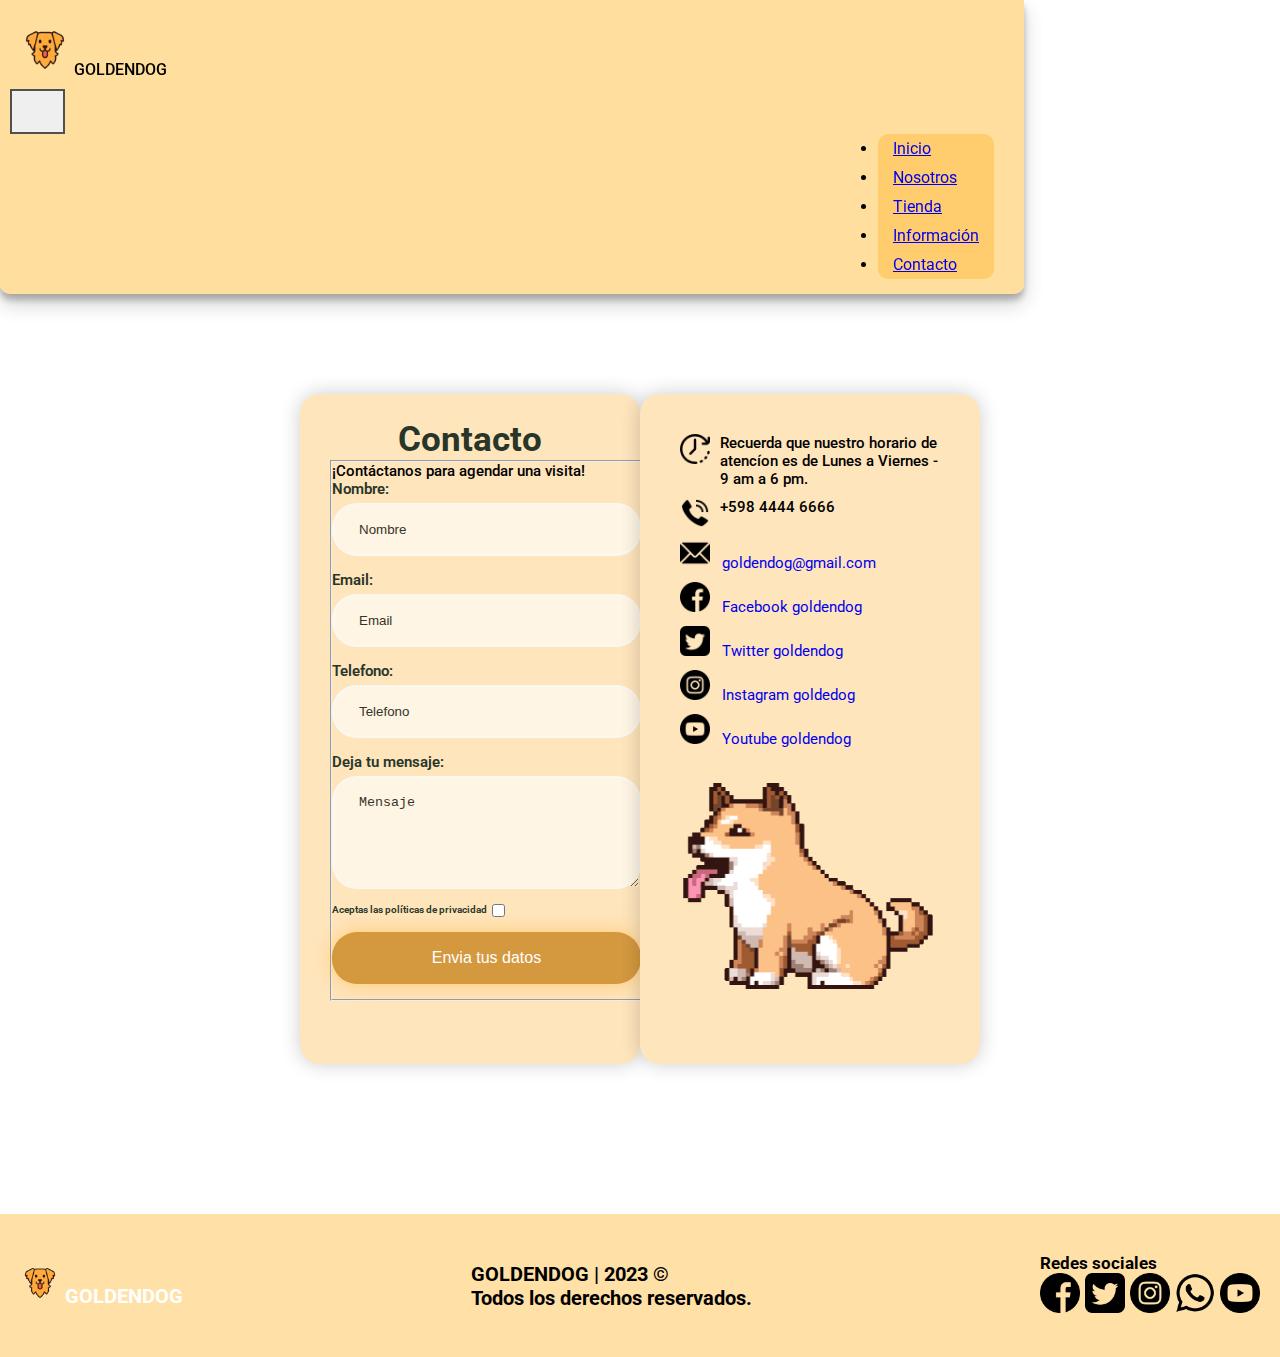
<file: pages/contacto.html>
<!DOCTYPE html>
<html lang="es">
<head>
    <meta charset="UTF-8">
    <meta http-equiv="X-UA-Compatible" content="IE=edge">
    <meta name="viewport" content="width=device-width, initial-scale=1.0">
    <title>Contacto</title>
    <link rel="shortcut icon" href="../images/layout/favicon.ico" type="image/x-icon">

    <link href="https://cdn.jsdelivr.net/npm/bootstrap@5.3.0-alpha3/dist/css/bootstrap.min.css" rel="stylesheet" integrity="sha384-KK94CHFLLe+nY2dmCWGMq91rCGa5gtU4mk92HdvYe+M/SXH301p5ILy+dN9+nJOZ" crossorigin="anonymous">
    <script src="https://cdn.jsdelivr.net/npm/bootstrap@5.3.0-alpha3/dist/js/bootstrap.bundle.min.js" integrity="sha384-ENjdO4Dr2bkBIFxQpeoTz1HIcje39Wm4jDKdf19U8gI4ddQ3GYNS7NTKfAdVQSZe" crossorigin="anonymous"></script>

    <link rel="stylesheet" href="../css/styles.css">

    <link rel="preconnect" href="https://fonts.googleapis.com">
    <link rel="preconnect" href="https://fonts.gstatic.com" crossorigin>
    <link href="https://fonts.googleapis.com/css2?family=Roboto:ital,wght@0,100;0,300;0,400;0,500;1,100;1,300;1,400;1,500&display=swap" rel="stylesheet">

    <meta name="description" content="Contactanos - GOLDENDOG">
    <meta name="keywords" content="Veterinaria, Perros, Mascotas, Golden Retriever, GOLDENDOG redes sociales">
</head>
<body class="container-fluid">
        <header class="menuTop row">
            <nav class="navbar navbar-expand-lg menu container-fluid estiloBootstrap col-lg-10 col-md-8 col-sm-10">
                    <div class="logo">
                        <a class="navbar-brand" href="../index.html">
                            <img src="../images/layout/logo512x512.png" alt="logoVETDOG512x512" title="logoVETDOG512x512">
                        </a>
                        <a class="navbar-brand" href="../index.html">GOLDENDOG</a>
                    </div>
                    <div class="botonMenu">
                        <button class="navbar-toggler botonEstilo" type="button" data-bs-toggle="collapse" data-bs-target="#navbarNav" aria-controls="navbarNav" aria-expanded="false" aria-label="Toggle navigation">
                            <span class="navbar-toggler-icon"></span>
                        </button>
                    </div>
                    <div class="collapse navbar-collapse menuLinks" id="navbarNav">
                        <ul class="navbar-nav">
                            <li class="nav-item">
                                <a class="nav-link active" aria-current="page" href="../index.html">Inicio</a>
                            </li>
                            <li class="nav-item">
                                <a class="nav-link active" aria-current="page" href="nosotros.html">Nosotros</a>
                            </li>
                            <li class="nav-item">
                                <a class="nav-link active" aria-current="page" href="tienda.html">Tienda</a>
                            </li>
                            <li class="nav-item">
                                <a class="nav-link active" aria-current="page" href="informacion.html">Información</a>
                            </li>
                            <li class="nav-item">
                                <a class="nav-link active" aria-current="page" href="contacto.html">Contacto</a>
                            </li>
                        </ul>
                    </div>
            </nav>
        </header>
        <main class="row estiloContacto">
            <div class=" col-lg-4 col-md-8 estiloFormulario">
                <form>
                    <h2>
                        Contacto
                    </h2>
                    <fieldset>
                        <p>
                            ¡Contáctanos para agendar una visita!
                        </p>
                        <label for="nombre">Nombre:</label>
                        <input type="text" name="nombre" placeholder="Nombre">

                        <label for="email">Email:</label>
                        <input type="email" name="email" placeholder="Email">

                        <label for="phone">Telefono:</label>
                        <input type="tel" name="phone" placeholder="Telefono">

                        <label for="mensaje">Deja tu mensaje:</label>
                        <textarea name="mensaje" cols="30" rows="5" placeholder="Mensaje"></textarea>
                    
                    <div class="politicas">
                        <label for="politicas">Aceptas las políticas de privacidad</label>
                        <input type="checkbox" name="politicas" value="politicas" required>
                    </div>
                        <div class="botonForm">
                            <input type="submit" value="Envia tus datos">
                        </div>
                    </fieldset>
                </form>
            </div>
            <div class=" col-lg-4 col-md-8 estiloTelefono">
                <div class="abc">
                    <img src="../images/contacto/reloj.png" alt="">
                    <p>
                        <span>Recuerda que nuestro horario de atencíon es de Lunes a Viernes - 9 am a 6 pm.</span>
                    </p>
                </div>
                <div class="abc">
                    <img src="../images/contacto/telefono.png" alt="">
                    <p>
                        <span>+598 4444 6666</span>
                    </p>
                </div>
                <div>
                    <img src="../images/contacto/email.png" alt="">
                    <a href="https://mail.google.com/">goldendog@gmail.com</a>
                </div>
                <div>
                    <img src="../images/contacto/facebook.png" alt="">
                    <a href="https://www.facebook.com/">Facebook goldendog</a>
                </div>
                <div>
                    <img src="../images/contacto/twitter.png" alt="">
                    <a href="https://twitter.com/">Twitter goldendog</a>
                </div>
                <div>
                    <img src="../images/contacto/instagram.png" alt="">
                    <a href="https://www.instagram.com/">Instagram goldedog</a>
                </div>
                <div>
                    <img src="../images/contacto/youtube.png" alt="">
                    <a href="https://www.youtube.com/">Youtube goldendog</a>
                </div>
                <img class="gif" src="../images/contacto/dogsGif2.gif" alt="">
            </div>
        </main>
        <footer class="footer footerEstilo row">
            <div class="footerEstilo col-lg-3 col-md-4 col-sm-5">
                <a href="../index.html">
                    <img src="../images/layout/logo512x512.png" alt="logoVETDOG512x512" title="logoVETDOG512x512">
                </a>
                <a href="../index.html">GOLDENDOG</a>
            </div>
            <div class="footerEstilo col-lg-3 col-md-4 col-sm-5">
                <h4>GOLDENDOG | 2023 ©</h4>
                <p>Todos los derechos reservados.</p>
            </div>
            <div class="footerEstilo col-lg-3 col-md-4 col-sm-5">
                <h5>Redes sociales</h5>
                <a href="https://www.facebook.com/">
                    <img src="../images/layout/facebook.png" alt="facebook">
                </a>
                <a href="https://twitter.com/">
                    <img src="../images/layout/twitter.png" alt="twitter">
                </a>
                <a href="https://www.instagram.com/">
                    <img src="../images/layout/instagram.png" alt="instagram">
                </a>
                <a href="https://www.whatsapp.com/">
                    <img src="../images/layout/whatsapp.png" alt="whatsapp">
                </a>
                <a href="https://www.youtube.com/">
                    <img src="../images/layout/youtube.png" alt="youtube">
                </a>
            </div>
    </footer>
</div>
</body>
</html>
</file>
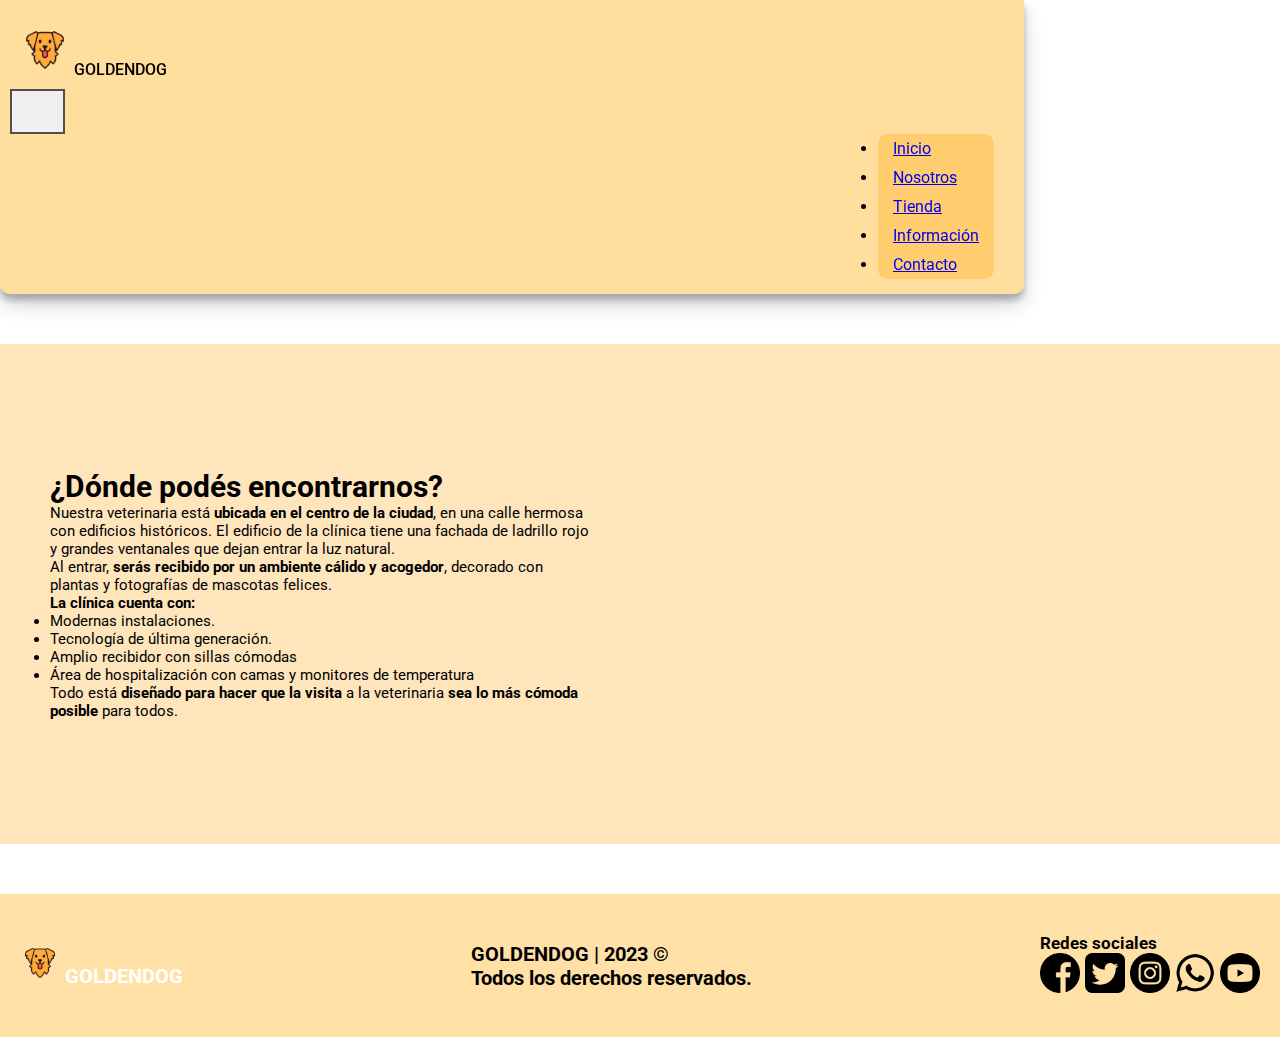
<file: pages/informacion.html>
<!DOCTYPE html>
<html lang="es">
<head>
    <meta charset="UTF-8">
    <meta http-equiv="X-UA-Compatible" content="IE=edge">
    <meta name="viewport" content="width=device-width, initial-scale=1.0">
    <title>Información</title>
    <link rel="shortcut icon" href="../images/layout/favicon.ico" type="image/x-icon">

    <link href="https://cdn.jsdelivr.net/npm/bootstrap@5.3.0-alpha3/dist/css/bootstrap.min.css" rel="stylesheet" integrity="sha384-KK94CHFLLe+nY2dmCWGMq91rCGa5gtU4mk92HdvYe+M/SXH301p5ILy+dN9+nJOZ" crossorigin="anonymous">
    <script src="https://cdn.jsdelivr.net/npm/bootstrap@5.3.0-alpha3/dist/js/bootstrap.bundle.min.js" integrity="sha384-ENjdO4Dr2bkBIFxQpeoTz1HIcje39Wm4jDKdf19U8gI4ddQ3GYNS7NTKfAdVQSZe" crossorigin="anonymous"></script>

    <link rel="stylesheet" href="../css/styles.css">

    <link rel="preconnect" href="https://fonts.googleapis.com">
    <link rel="preconnect" href="https://fonts.gstatic.com" crossorigin>
    <link href="https://fonts.googleapis.com/css2?family=Roboto:ital,wght@0,100;0,300;0,400;0,500;1,100;1,300;1,400;1,500&display=swap" rel="stylesheet">
    
    <meta name="description" content="Veterinaria ubicación - GOLDENDOG">
    <meta name="keywords" content="Veterinaria, Perros, Mascotas, Golden Retriever, GOLDENDOG ubicación">
</head>
<body class="container-fluid">
    <header class="menuTop row">
        <nav class="navbar navbar-expand-lg menu container-fluid estiloBootstrap col-lg-10 col-md-8 col-sm-10">
            <div class="logo">
                <a class="navbar-brand" href="../index.html">
                    <img src="../images/layout/logo512x512.png" alt="logoVETDOG512x512" title="logoVETDOG512x512">
                </a>
                <a class="navbar-brand" href="../index.html">GOLDENDOG</a>
            </div>
            <div class="botonMenu">
                <button class="navbar-toggler botonEstilo" type="button" data-bs-toggle="collapse" data-bs-target="#navbarNav" aria-controls="navbarNav" aria-expanded="false" aria-label="Toggle navigation">
                    <span class="navbar-toggler-icon"></span>
                </button>
            </div>
            <div class="collapse navbar-collapse menuLinks" id="navbarNav">
                <ul class="navbar-nav">
                    <li class="nav-item">
                        <a class="nav-link active" aria-current="page" href="../index.html">Inicio</a>
                    </li>
                    <li class="nav-item">
                        <a class="nav-link active" aria-current="page" href="nosotros.html">Nosotros</a>
                    </li>
                    <li class="nav-item">
                        <a class="nav-link active" aria-current="page" href="tienda.html">Tienda</a>
                    </li>
                    <li class="nav-item">
                        <a class="nav-link active" aria-current="page" href="informacion.html">Información</a>
                    </li>
                    <li class="nav-item">
                        <a class="nav-link active" aria-current="page" href="contacto.html">Contacto</a>
                    </li>
                </ul>
            </div>
        </nav>
    </header>
    <main class=" mainInf row">
        <section class="row infSection">
            <div class="infText col-lg-5">
                    <h2>
                        ¿Dónde podés encontrarnos?
                    </h2>
                    <p>
                        Nuestra veterinaria está <span>ubicada en el centro de la ciudad</span>, en una calle hermosa con edificios históricos. El edificio de la clínica tiene una fachada de ladrillo rojo y grandes ventanales que dejan entrar la luz natural.
                    </p>
                    <p>
                        Al entrar, <span>serás recibido por un ambiente cálido y acogedor</span>, decorado con plantas y fotografías de mascotas felices.
                    </p>
                    <p><span>La clínica cuenta con:</span></p>
                    <ul>
                        <li>
                            Modernas instalaciones.
                        </li>
                        <li>
                            Tecnología de última generación.
                        </li>
                        <li>
                            Amplio recibidor con sillas cómodas
                        </li>
                        <li>
                            Área de hospitalización con camas y monitores de temperatura
                        </li>
                    </ul>
                    <p>
                        Todo está <span>diseñado para hacer que la visita</span> a la veterinaria <span>sea lo más cómoda posible</span> para todos.
                    </p>
            </div>
            <div class="col-lg-5 mapa">
                <iframe src="https://www.google.com/maps/embed?pb=!1m18!1m12!1m3!1d26175.38983495507!2d-56.19863962568358!3d-34.90836350000001!2m3!1f0!2f0!3f0!3m2!1i1024!2i768!4f13.1!3m3!1m2!1s0x959f81a70a2a8219%3A0x89c77599489cb999!2sVeterinaria%20La%20Mascota!5e0!3m2!1ses-419!2suy!4v1684461538400!5m2!1ses-419!2suy" width="600" height="450" style="border:0;" allowfullscreen="" loading="lazy" referrerpolicy="no-referrer-when-downgrade"></iframe>
            </div>
        </section>
    </main>
    <footer class="footer footerEstilo row">
        <div class="footerEstilo col-lg-3 col-md-4 col-sm-6">
            <a href="../index.html">
                <img src="../images/layout/logo512x512.png" alt="logoVETDOG512x512" title="logoVETDOG512x512">
            </a>
            <a href="../index.html">GOLDENDOG</a>
        </div>
        <div class="footerEstilo col-lg-3 col-md-6 col-sm-7">
            <h4>GOLDENDOG | 2023 ©</h4>
            <p>Todos los derechos reservados.</p>
        </div>
        <div class="footerEstilo col-lg-3 col-md-5 col-sm-5">
            <h5>Redes sociales</h5>
            <a href="https://www.facebook.com/">
                <img src="../images/layout/facebook.png" alt="facebook">
            </a>
            <a href="https://twitter.com/">
                <img src="../images/layout/twitter.png" alt="twitter">
            </a>
            <a href="https://www.instagram.com/">
                <img src="../images/layout/instagram.png" alt="instagram">
            </a>
            <a href="https://www.whatsapp.com/">
                <img src="../images/layout/whatsapp.png" alt="whatsapp">
            </a>
            <a href="https://www.youtube.com/">
                <img src="../images/layout/youtube.png" alt="youtube">
            </a>
        </div>
    </footer>
</div>
</body>
</html>
</file>
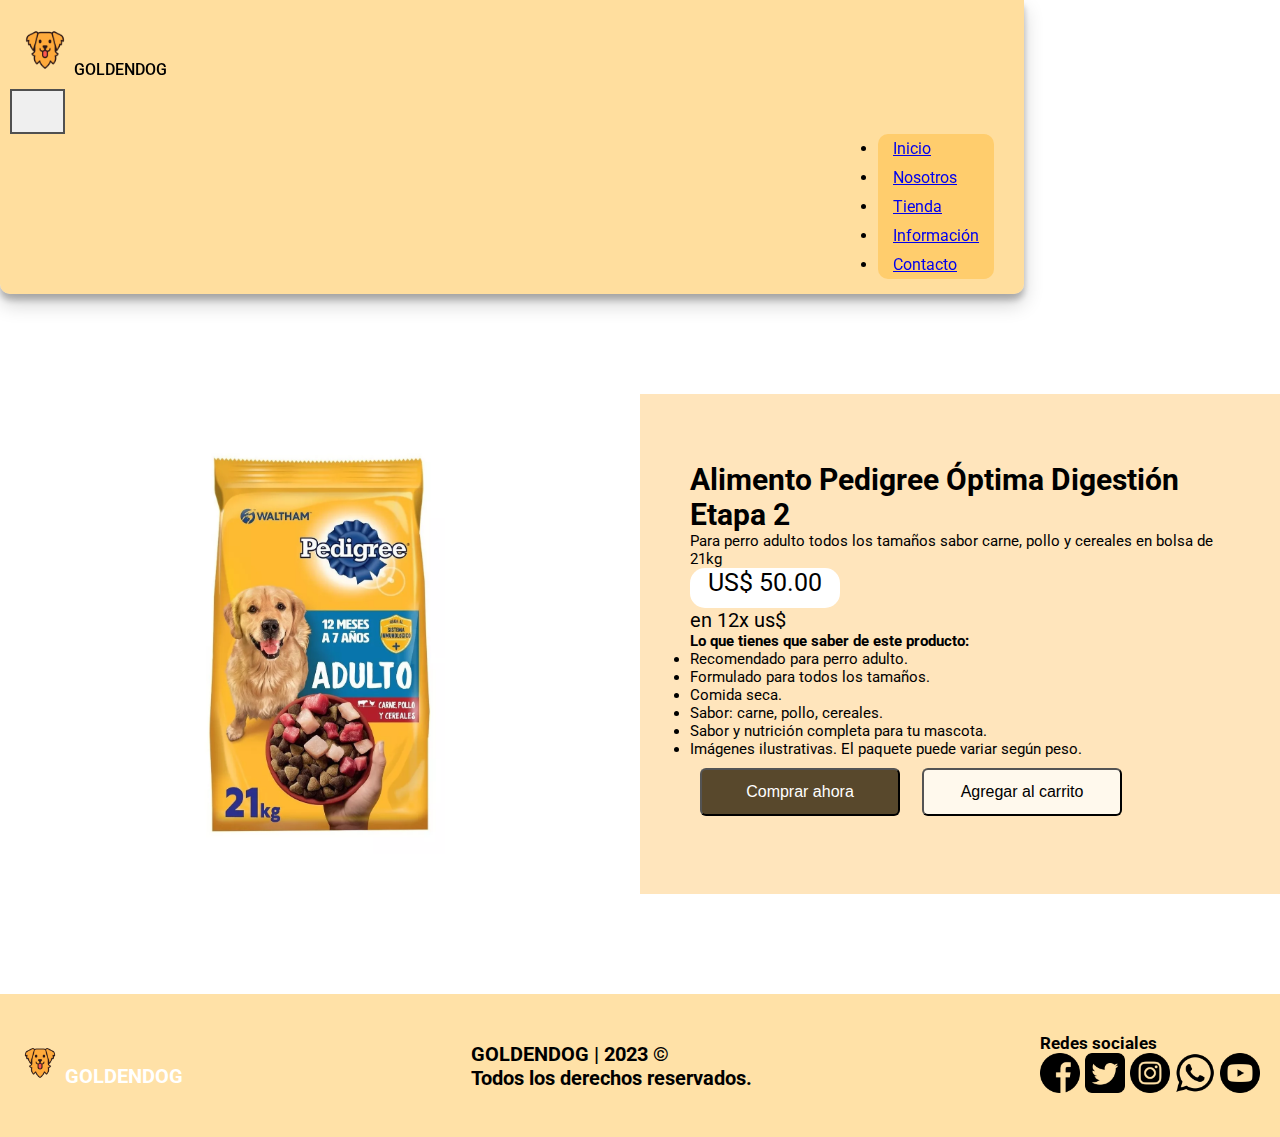
<file: pages/productos/producto-1.html>
<!DOCTYPE html>
<html lang="es">
<head>
    <meta charset="UTF-8">
    <meta http-equiv="X-UA-Compatible" content="IE=edge">
    <meta name="viewport" content="width=device-width, initial-scale=1.0">
    <title>Alimento Pedigree</title>
    <link rel="shortcut icon" href="../../images/layout/favicon.ico" type="image/x-icon">

    <link href="https://cdn.jsdelivr.net/npm/bootstrap@5.3.0-alpha3/dist/css/bootstrap.min.css" rel="stylesheet" integrity="sha384-KK94CHFLLe+nY2dmCWGMq91rCGa5gtU4mk92HdvYe+M/SXH301p5ILy+dN9+nJOZ" crossorigin="anonymous">
    <script src="https://cdn.jsdelivr.net/npm/bootstrap@5.3.0-alpha3/dist/js/bootstrap.bundle.min.js" integrity="sha384-ENjdO4Dr2bkBIFxQpeoTz1HIcje39Wm4jDKdf19U8gI4ddQ3GYNS7NTKfAdVQSZe" crossorigin="anonymous"></script>

    <link rel="stylesheet" href="../../css/styles.css">

    <link rel="preconnect" href="https://fonts.googleapis.com">
    <link rel="preconnect" href="https://fonts.gstatic.com" crossorigin>
    <link href="https://fonts.googleapis.com/css2?family=Roboto:ital,wght@0,100;0,300;0,400;0,500;1,100;1,300;1,400;1,500&display=swap" rel="stylesheet">

    <meta name="description" content="Alimento Pedigree Óptima Digestión Etapa 2 - GOLDENDOG">
    <meta name="keywords" content="Veterinaria, Perros, Mascotas, Golden Retriever, Alimento Pedigree">
</head>
<body>
    <header class="menuTop">
        <nav class="navbar navbar-expand-lg menu container-fluid">
            <div class="logo">
                <a class="navbar-bran" href="index.html">
                    <img src="../../images/layout/logo512x512.png" alt="logoVETDOG512x512" title="logoVETDOG512x512">
                </a>
                <a class="navbar-bran" href="index.html">GOLDENDOG</a>
            </div>
            <div class="botonMenu">
                <button class="navbar-toggler botonEstilo" type="button" data-bs-toggle="collapse" data-bs-target="#navbarNav" aria-controls="navbarNav" aria-expanded="false" aria-label="Toggle navigation">
                    <span class="navbar-toggler-icon"></span>
                </button>
            </div>
            <div class="collapse navbar-collapse menuLinks" id="navbarNav">
                <ul class="navbar-nav">
                    <li class="nav-item">
                        <a class="nav-link active" aria-current="page" href="../../index.html">Inicio</a>
                    </li>
                    <li class="nav-item">
                        <a class="nav-link active" aria-current="page" href="../nosotros.html">Nosotros</a>
                    </li>
                    <li class="nav-item">
                        <a class="nav-link active" aria-current="page" href="../tienda.html">Tienda</a>
                    </li>
                    <li class="nav-item">
                        <a class="nav-link active" aria-current="page" href="../informacion.html">Información</a>
                    </li>
                    <li class="nav-item">
                        <a class="nav-link active" aria-current="page" href="../contacto.html">Contacto</a>
                    </li>
                </ul>
            </div>
        </nav>
    </header>
    <main>
        <section class="sectionPRO1">
            <div class="item1">
                <img src="../../images/tienda/productos-paginas/producto-pagina-1.webp" alt="golden-retriever-picture-1" title="golden-retriever-picture-1">
            </div>
            <div class="item2 sizeText textoPresentacion">
                <div class="textoPresentacion">
                    <h1>
                        Alimento Pedigree Óptima Digestión Etapa 2
                    </h1>
                    <p>
                        Para perro adulto todos los tamaños sabor carne, pollo y cereales en bolsa de 21kg
                    </p>
                    <div class="precio">
                        <div class="cantidad">
                            US$ 50.00
                        </div>
                        <div class="cuota">
                            en 12x us$
                        </div>
                    </div>
                    <p>
                        <span>Lo que tienes que saber de este producto:</span>
                    </p>
                    <ul>
                        <li>
                            Recomendado para perro adulto.
                        </li>
                        <li>
                            Formulado para todos los tamaños.
                        </li>
                        <li>
                            Comida seca.
                        </li>
                        <li>
                            Sabor: carne, pollo, cereales.
                        </li>
                        <li>
                            Sabor y nutrición completa para tu mascota.
                        </li>
                        <li>
                            Imágenes ilustrativas. El paquete puede variar según peso.
                        </li>
                    </ul>
                    <div>
                        <input class="comprar" type="submit" value="Comprar ahora">
                        <input class="agregar" type="submit" value="Agregar al carrito">
                    </div>
                </div>
            </div>
        </section>
    </main>
    <footer class="footer footerEstilo">
        <div class="footerEstilo">
            <a href="index.html">
                <img src="../../images/layout/logo512x512.png" alt="logoVETDOG512x512" title="logoVETDOG512x512">
            </a>
            <a href="../../index.html">GOLDENDOG</a>
        </div>
        <div class="footerEstilo">
            <h4>GOLDENDOG | 2023 ©</h4>
            <p>Todos los derechos reservados.</p>
        </div>
        <div class="footerEstilo">
            <h5>Redes sociales</h5>
            <a href="https://www.facebook.com/">
                <img src="../../images/layout/facebook.png" alt="facebook" title="facebook">
            </a>
            <a href="https://twitter.com/">
                <img src="../../images/layout/twitter.png" alt="twitter" title="twitter">
            </a>
            <a href="https://www.instagram.com/">
                <img src="../../images/layout/instagram.png" alt="instagram" title="instagram">
            </a>
            <a href="https://www.whatsapp.com/">
                <img src="../../images/layout/whatsapp.png" alt="whatsapp" title="whatsapp">
            </a>
            <a href="https://www.youtube.com/">
                <img src="../../images/layout/youtube.png" alt="youtube" title="youtube">
            </a>
        </div>
    </footer>
</body>
</html>
</file>
<file: css/styles.css>
* {
  margin: 0;
  padding: 0;
  box-sizing: border-box;
}

html {
  font-size: 62.5%;
}

body {
  background-color: white;
  font-family: "Roboto", Arial, Helvetica, sans-serif;
}

.menuTop {
  position: sticky;
  width: 100%;
  top: 0;
  z-index: 1050;
}

.menu {
  background-color: rgba(255, 190, 61, 0.5);
  border-bottom-left-radius: 1rem;
  border-bottom-right-radius: 1rem;
  box-shadow: rgba(0, 0, 0, 0.19) 0px 10px 20px, rgba(0, 0, 0, 0.23) 0px 6px 6px;
  padding: 15px 10px;
  width: 80%;
}

.logo {
  padding: 10px;
}
.logo img {
  width: 50px;
  height: 50px;
}
.logo a {
  text-decoration: none;
  font-size: 16px;
  font-weight: 500;
  color: black;
}

.botonMenu {
  margin-right: 20px;
}
.botonMenu .botonEstilo {
  height: 45px;
  width: 55px;
  border-width: 2.5px;
  border-style: solid;
  border-color: #505050;
}

.menuLinks {
  font-size: 16px;
}
.menuLinks ul {
  background-color: rgba(255, 190, 61, 0.5);
  margin-right: 20px;
  border-radius: 10px;
}
.menuLinks ul li {
  padding: 5px 15px;
  border-radius: 10px;
  transition: 1s;
}
.menuLinks ul li:hover {
  background-color: white;
  animation-name: colorWhite;
}

.footer {
  display: flex;
  flex-wrap: wrap;
  align-items: center;
  justify-content: space-between;
  background-color: rgb(255, 225, 167);
  height: 143px;
}
.footer .footerEstilo {
  list-style-type: none;
  font-size: 20px;
  font-weight: bold;
  padding: 20px 20px;
  margin-bottom: 0;
}
.footer .footerEstilo a {
  text-decoration: none;
  color: white;
}
.footer .footerEstilo a img {
  width: 40px;
  height: 40px;
}

.sectionImdex {
  margin-bottom: 100px;
  background-color: #ffe5bc;
}

.videoPresentacion {
  height: 400px;
  width: 100%;
  display: flex;
  align-items: end;
  position: relative;
  z-index: 1000;
  margin-top: 50px;
}
.videoPresentacion video {
  height: 100%;
  width: 100%;
  object-fit: cover;
  position: absolute;
}
.videoPresentacion .opacidad {
  position: absolute;
  width: 100%;
  height: 100%;
  background-color: rgb(24, 24, 24);
  opacity: 0.5;
  mix-blend-mode: overlay;
}
.videoPresentacion div {
  position: absolute;
  padding-left: 10%;
}
.videoPresentacion div h1 {
  color: white;
  font-weight: 600;
  font-size: 40px;
}
.videoPresentacion div p {
  color: white;
  font-size: 20px;
}

.presentacion {
  display: flex;
  height: 500px;
  width: 100%;
  align-items: center;
}
.presentacion .item1 {
  width: 50%;
  height: 100%;
  padding: 50px;
  display: flex;
  align-items: center;
}
.presentacion .item1 .textoPresentacion h2 {
  font-weight: bold;
  font-size: 30px;
  margin-bottom: 15px;
}
.presentacion .item1 .textoPresentacion p {
  font-size: 15px;
}
.presentacion .item1 .textoPresentacion span {
  font-weight: bold;
}
.presentacion .item2 {
  background-color: #bdbdbd;
  width: 50%;
  height: 100%;
}
.presentacion .item2 img {
  height: 100%;
  width: 100%;
  object-fit: cover;
}

.dogTypes {
  display: flex;
  height: 500px;
  width: 100%;
  align-items: center;
  background-color: #bdbdbd;
}
.dogTypes .perrosEstilos {
  height: 100%;
  width: 33.33%;
  display: flex;
  justify-content: center;
  align-items: center;
  position: relative;
  z-index: 1000;
}
.dogTypes .perrosEstilos img {
  position: absolute;
  height: 100%;
  width: 100%;
  object-fit: cover;
}
.dogTypes .perrosEstilos p {
  color: white;
  font-size: 20px;
  width: 80%;
  transition: 1s;
  position: absolute;
  scale: 0;
  z-index: 1001;
  transition: 1s;
}
.dogTypes .perrosEstilos p span {
  font-weight: bold;
}
.dogTypes .perrosEstilos .opaco {
  position: absolute;
  width: 100%;
  height: 100%;
  transition: 1s;
}
.dogTypes .perrosEstilos:hover .opaco {
  background-color: rgba(0, 0, 0, 0.8);
  animation-name: opacidadDogtypes;
}
.dogTypes .perrosEstilos:hover p {
  scale: 1;
}

.caracteristicas {
  display: flex;
  height: 600px;
  width: 100%;
  align-items: center;
}
.caracteristicas .item3 {
  display: flex;
  flex-direction: column;
  background-color: #bdbdbd;
  width: 50%;
  height: 100%;
}
.caracteristicas .item3 img {
  height: 0px;
  flex-grow: 1;
  object-fit: cover;
  transition: 1s;
}
.caracteristicas .item3 img:hover {
  height: 50%;
}
.caracteristicas .item4 {
  background-color: #ffe5bc;
  width: 50%;
  height: 100%;
  padding: 50px;
  display: flex;
  flex-direction: column;
  justify-content: center;
}
.caracteristicas .item4 p {
  font-size: 15px;
}
.caracteristicas .item4 .subTitulo {
  font-weight: bold;
  margin-bottom: 0;
  font-size: 17px;
}
.caracteristicas .item4 span {
  font-weight: bold;
  color: rgb(31, 31, 31);
}

.gridNosotros {
  display: grid;
  grid-template-rows: 100px 1fr 143px;
  grid-template-areas: "header" "main" "footer";
  gap: 50px 0px;
}
.gridNosotros .gridHeaderNosotros {
  grid-area: header;
}
.gridNosotros .gridMainNosotros {
  grid-area: main;
}
.gridNosotros .gridFooterNosotros {
  grid-area: footer;
}

.gridMainNosotros {
  display: grid;
  grid-template-rows: 400px 1fr 1fr;
  gap: 100px 0px;
}
.gridMainNosotros .titleNosotros {
  height: 400px;
  width: 100%;
  display: grid;
  align-items: end;
  position: relative;
  z-index: 1000;
}
.gridMainNosotros .titleNosotros video {
  height: 100%;
  width: 100%;
  object-fit: cover;
  position: absolute;
}
.gridMainNosotros .titleNosotros .opacidad {
  position: absolute;
  width: 100%;
  height: 100%;
  background-color: rgb(24, 24, 24);
  opacity: 0.5;
  mix-blend-mode: overlay;
}
.gridMainNosotros .titleNosotros div {
  position: absolute;
  padding-left: 10%;
}
.gridMainNosotros .titleNosotros div h1 {
  color: white;
  font-weight: 600;
  font-size: 40px;
}
.gridMainNosotros .titleNosotros div p {
  color: white;
  font-size: 20px;
}

.gridEquipo {
  display: grid;
  grid-template-columns: 1fr 1fr 1fr 1fr;
}
.gridEquipo div {
  height: 500px;
  width: 100%;
  display: grid;
  justify-items: center;
  align-items: center;
  position: relative;
  z-index: 1000;
}
.gridEquipo div img {
  position: absolute;
  height: 100%;
  width: 100%;
  object-fit: cover;
}
.gridEquipo div .igBlanco {
  display: none;
}
.gridEquipo div .igBlanco img {
  width: 40px;
  height: 40px;
}
.gridEquipo div .opaco2 {
  position: absolute;
  width: 100%;
  height: 100%;
  transition: 1s;
}
.gridEquipo div:hover .opaco2 {
  background-color: rgba(24, 24, 24, 0.5);
  animation-name: vetOpaco2;
}
.gridEquipo div:hover p {
  position: absolute;
  color: white;
  font-size: 20px;
  z-index: 1001;
  font-weight: bold;
}
.gridEquipo div:hover .igBlanco {
  display: grid;
  justify-items: center;
  margin-top: 20px;
  position: absolute;
  z-index: 1001;
}

.gridActividad {
  height: 100%;
  width: 100%;
  background-color: #ffe5bc;
  display: grid;
  grid-template-columns: 1fr 1fr;
}
.gridActividad .vidAct {
  height: 500px;
  width: 100%;
}
.gridActividad .vidAct video {
  width: 100%;
  height: 100%;
  object-fit: cover;
}
.gridActividad .textAct {
  height: 500px;
  display: grid;
  justify-items: center;
  align-items: center;
}
.gridActividad .textAct div {
  width: 80%;
}
.gridActividad .textAct .titAct {
  font-weight: bold;
  font-size: 25px;
}
.gridActividad .textAct p {
  font-size: 15px;
}
.gridActividad .textAct span {
  font-weight: bold;
}

.gridFooterNosotros {
  display: grid;
  grid-template-columns: 1fr 1fr 1fr;
  grid-template-rows: 1fr;
  background-color: rgb(255, 225, 167);
  align-items: center;
  justify-items: center;
}
.gridFooterNosotros div {
  list-style-type: none;
  font-size: 20px;
  font-weight: bold;
  padding: 20px 20px;
  margin-bottom: 0;
}
.gridFooterNosotros div a {
  text-decoration: none;
  color: white;
}
.gridFooterNosotros div a img {
  width: 40px;
  height: 40px;
}

.gridTienda {
  display: grid;
  grid-template-rows: 100px 1fr 143px;
  grid-template-areas: "header" "main" "footer";
  gap: 50px 0px;
}
.gridTienda .gridHeaderTienda {
  grid-area: header;
}
.gridTienda .gridMainTienda {
  grid-area: main;
}
.gridTienda .gridFooterTiedna {
  grid-area: footer;
}

.gridMainTienda {
  display: grid;
  grid-template-columns: 1fr;
  grid-template-rows: 400px 1fr;
  gap: 50px 0px;
}
.gridMainTienda .titleTienda {
  height: 400px;
  width: 100%;
  display: grid;
  align-items: end;
  position: relative;
  z-index: 1000;
}
.gridMainTienda .titleTienda video {
  height: 100%;
  width: 100%;
  object-fit: cover;
  position: absolute;
}
.gridMainTienda .titleTienda .opacidad {
  position: absolute;
  width: 100%;
  height: 100%;
  background-color: rgb(24, 24, 24);
  opacity: 0.5;
  mix-blend-mode: overlay;
}
.gridMainTienda .titleTienda div {
  position: absolute;
  padding-left: 10%;
}
.gridMainTienda .titleTienda div h1 {
  color: white;
  font-weight: 600;
  font-size: 40px;
}
.gridMainTienda .titleTienda div p {
  color: white;
  font-size: 20px;
}

.gridTiendaMenu {
  display: grid;
  grid-template-columns: 0.25fr 1fr;
  grid-template-rows: 75px 1fr;
  grid-template-areas: "catalogo filtro" "catalogo productos";
  width: 80%;
  margin: auto;
  gap: 20px 10px;
}
.gridTiendaMenu .catalogo {
  grid-area: catalogo;
}
.gridTiendaMenu .filtro {
  grid-area: filtro;
}
.gridTiendaMenu .productos {
  grid-area: productos;
}
.gridTiendaMenu .catalogo {
  display: grid;
  grid-template-columns: 1fr;
  grid-template-rows: 75px 200px;
  grid-template-areas: "catalogoItem1" "catalogoItem2";
  justify-items: center;
  align-items: center;
  gap: 20px 0px;
}
.gridTiendaMenu .catalogo .catalogoItem1 {
  height: 100%;
  width: 100%;
  display: grid;
  align-items: center;
  justify-items: center;
  border-left: 1px solid #9c9c9c;
  border-bottom: 1px solid #9c9c9c;
  background-color: #fff1d6;
}
.gridTiendaMenu .catalogo .catalogoItem2 {
  height: 100%;
  width: 100%;
  display: grid;
  align-items: center;
  font-size: 20px;
  list-style-type: none;
  padding: 0;
  margin: 0;
  border-left: 1px solid #9c9c9c;
  border-bottom: 1px solid #9c9c9c;
}
.gridTiendaMenu .catalogo .catalogoItem2 ul {
  list-style-type: none;
  margin: 0;
}
.gridTiendaMenu .catalogo .catalogoItem2 ul li {
  padding-bottom: 10px;
}
.gridTiendaMenu .filtro {
  display: grid;
  grid-template-columns: 1fr 1fr;
  background-color: #fff1d6;
  justify-items: center;
  align-items: center;
  border-left: 1px solid #9c9c9c;
  border-bottom: 1px solid #9c9c9c;
}
.gridTiendaMenu .filtro .filtroSelect {
  display: grid;
  grid-template-columns: auto auto;
  column-gap: 5px;
}
.gridTiendaMenu .filtro .filtroSelect select {
  border-radius: 10px;
  border: 2px solid rgba(52, 52, 52, 0.2);
}
.gridTiendaMenu .subtituloEstilo {
  font-size: 20px;
  font-weight: 500;
  padding: 5px 10px;
}

.productosGrid {
  display: grid;
  grid-template-columns: 1fr 1fr 1fr 1fr;
  width: 100%;
  gap: 5px;
}
.productosGrid .productosEstilo {
  height: 370px;
  width: 100%;
  background-color: white;
  padding: 15px;
  border-radius: 10px;
  border: 2px solid rgba(52, 52, 52, 0.2);
}
.productosGrid .productosEstilo a {
  text-decoration: none;
}
.productosGrid .productosEstilo img {
  object-fit: contain;
  height: 250px;
  width: 100%;
  border-bottom: 2px solid rgba(0, 0, 0, 0.1);
  padding-bottom: 15px;
  margin-bottom: 10px;
}
.productosGrid .productosEstilo h2 {
  font-size: 15px;
  color: black;
}
.productosGrid .productosEstilo p {
  font-size: 15px;
  color: rgb(34, 34, 34);
}
.productosGrid .producto1 {
  transition: 2s;
}
.productosGrid .producto1:hover {
  transform: scale(1.1);
}

.gridFooterTienda {
  display: grid;
  grid-template-columns: 1fr 1fr 1fr;
  grid-template-rows: 1fr;
  background-color: rgb(255, 225, 167);
  align-items: center;
  justify-items: center;
}
.gridFooterTienda div {
  list-style-type: none;
  font-size: 20px;
  font-weight: bold;
  padding: 20px 20px;
  margin-bottom: 0;
}
.gridFooterTienda div a {
  text-decoration: none;
  color: white;
}
.gridFooterTienda div a img {
  width: 40px;
  height: 40px;
}

.sectionPRO1 {
  display: flex;
  height: 500px;
  width: 100%;
  align-items: center;
  margin: 100px 0;
  background-color: #ffe5bc;
}
.sectionPRO1 .item1 {
  width: 50%;
  height: 100%;
  padding: 40px;
  display: flex;
  justify-content: center;
  align-items: center;
  background-color: white;
}
.sectionPRO1 .item1 img {
  height: 100%;
  object-fit: cover;
}
.sectionPRO1 .item2 {
  width: 50%;
  height: 100%;
  padding: 50px;
  display: flex;
  align-items: center;
}
.sectionPRO1 .item2 h1 {
  font-size: 30px;
}
.sectionPRO1 .item2 p {
  font-size: 15px;
}
.sectionPRO1 .item2 .precio .cantidad {
  height: 40px;
  width: 150px;
  text-align: center;
  font-size: 25px;
  font-weight: 400;
  background-color: white;
  border-radius: 15px;
}
.sectionPRO1 .item2 .precio .cuota {
  font-size: 20px;
}
.sectionPRO1 .item2 ul li {
  font-size: 15px;
}
.sectionPRO1 .item2 span {
  font-weight: bold;
}
.sectionPRO1 .item2 div .comprar {
  width: 200px;
  height: 48px;
  font-size: 16px;
  font-weight: 500;
  text-align: center;
  border-radius: 6px;
  background-color: #58482c;
  color: white;
  margin: 10px;
  padding: 0 24px;
}
.sectionPRO1 .item2 div .agregar {
  width: 200px;
  height: 48px;
  font-size: 16px;
  font-weight: 500;
  text-align: center;
  border-radius: 6px;
  background-color: #fff9ed;
  color: black;
  margin: 10px;
  padding: 0 24px;
}

.container-fluid {
  --bs-gutter-x: 0;
}
.container-fluid .row {
  margin-right: unset;
  margin-left: unset;
  padding-right: unset;
  padding-left: unset;
}

.mainInf {
  margin: 50px 0;
}
.mainInf .infSection {
  display: flex;
  justify-content: center;
  height: 500px;
  width: 100%;
  background-color: #ffe5bc;
}
.mainInf .infSection .infText {
  width: 50%;
  height: 100%;
  padding: 50px;
  font-size: 15px;
  display: flex;
  justify-content: center;
  flex-direction: column;
}
.mainInf .infSection .infText h2 {
  font-size: 30px;
}
.mainInf .infSection .infText span {
  font-weight: bold;
}
.mainInf .infSection .mapa {
  position: relative;
  width: 50%;
  height: 100%;
}
.mainInf .infSection .mapa iframe {
  position: absolute;
  width: 100%;
  height: 100%;
  top: 0;
  left: 0;
}

.estiloContacto {
  margin: 100px 0;
  display: flex;
  justify-content: center;
}
.estiloContacto .estiloFormulario {
  display: flex;
  justify-content: center;
  align-items: center;
  margin-bottom: 50px;
}
.estiloContacto .estiloFormulario form {
  padding: 25px 30px;
  box-shadow: 0 0 20px rgba(0, 0, 0, 0.2);
  border-radius: 20px;
  text-align: center;
  height: 670px;
  width: 340px;
  background-color: #ffe5bc;
}
.estiloContacto .estiloFormulario form h2 {
  color: #283629;
  font-size: 35px;
}
.estiloContacto .estiloFormulario form fieldset {
  width: 100%;
  display: flex;
  flex-direction: column;
  text-align: left;
}
.estiloContacto .estiloFormulario form fieldset p {
  font-size: 15px;
  font-weight: 500;
}
.estiloContacto .estiloFormulario form fieldset label {
  color: #283629;
  font-size: 15px;
  font-weight: 600;
  margin-bottom: 5px;
}
.estiloContacto .estiloFormulario form fieldset input, .estiloContacto .estiloFormulario form fieldset textarea {
  padding: 17px 25px;
  border-radius: 25px;
  margin-bottom: 15px;
  background-color: #fff5e4;
  border: 2px solid #faf8f0;
  color: #283629;
  outline: none;
}
.estiloContacto .estiloFormulario form fieldset .politicas {
  display: flex;
}
.estiloContacto .estiloFormulario form fieldset .politicas label {
  font-size: 10px;
  margin-right: 5px;
}
.estiloContacto .estiloFormulario form fieldset input::placeholder, .estiloContacto .estiloFormulario form fieldset textarea::placeholder {
  color: #363428;
}
.estiloContacto .estiloFormulario form fieldset .botonForm input {
  width: 100%;
  font-size: 16px;
  color: #FFFFFF;
  border: 0;
  border-radius: 25px;
  background-color: #d4983f;
  box-shadow: 0 0 20px rgba(254, 162, 0, 0.4);
}
.estiloContacto .estiloTelefono {
  padding: 40px;
  box-shadow: 0 0 20px rgba(0, 0, 0, 0.2);
  border-radius: 20px;
  height: 670px;
  width: 340px;
  background-color: #ffe5bc;
}
.estiloContacto .estiloTelefono div {
  margin-bottom: 10px;
}
.estiloContacto .estiloTelefono div img {
  height: 30px;
  width: 30px;
  margin-right: 10px;
}
.estiloContacto .estiloTelefono div p {
  font-size: 15px;
}
.estiloContacto .estiloTelefono div p span {
  font-weight: 500;
}
.estiloContacto .estiloTelefono div a {
  text-decoration: none;
  font-size: 15px;
}
.estiloContacto .estiloTelefono .abc {
  display: flex;
}
.estiloContacto .estiloTelefono .gif {
  width: 100%;
  margin: 25px 0;
  object-fit: cover;
  transform: rotateY(180deg);
}

/* header */
@keyframes colorWhite {
  0% {
    background-color: rgba(255, 255, 255, 0);
  }
  50% {
    background-color: rgba(255, 255, 255, 0.5);
  }
  100% {
    background-color: rgb(255, 255, 255);
  }
}
/* index */
@keyframes opacidadDogtypes {
  0% {
    opacity: 0;
  }
  100% {
    opacity: 0.8;
  }
}
/* nosotros */
@keyframes vetOpaco2 {
  0% {
    background-color: rgba(24, 24, 24, 0);
  }
  100% {
    background-color: rgba(24, 24, 24, 0.5);
  }
}
@media screen and (max-width: 992px) {
  .navbar {
    width: 100%;
  }
  .menuLinks {
    justify-content: unset;
  }
  .menuLinks ul {
    background-color: unset;
    width: 100%;
  }
  .menuLinks ul li {
    background-color: rgba(255, 190, 61, 0.5);
    margin: 5px;
  }
}
@media screen and (min-width: 993px) {
  .menuLinks {
    display: flex;
    justify-content: flex-end;
  }
}
@media screen and (max-width: 992px) {
  .footer {
    height: auto;
    flex-direction: column;
  }
  .footer div {
    width: fit-content;
  }
}
@media screen and (max-width: 1024px) {
  main .caracteristicas {
    height: 950px;
  }
}
@media screen and (max-width: 768px) {
  main .presentacion {
    height: 1000px;
    flex-direction: column;
  }
  main .presentacion .item1 {
    width: 100%;
  }
  main .presentacion .item2 {
    width: 100%;
  }
  main .dogTypes {
    height: 1500px;
    flex-direction: column;
  }
  main .dogTypes .perrosEstilos {
    width: 100%;
  }
  main .caracteristicas {
    height: auto;
    flex-direction: column;
  }
  main .caracteristicas .item3 {
    width: 100%;
    height: 600px;
  }
  main .caracteristicas .item4 {
    width: 100%;
    height: 50%;
  }
}
@media screen and (max-width: 424px) {
  main .presentacion .item1 {
    padding: 30px 20px;
  }
}
@media screen and (max-width: 768px) {
  .gridNosotros {
    grid-template-rows: 100px 3fr 350px;
  }
  .gridNosotros .gridMainNosotros .gridEquipo {
    grid-template-columns: 1fr 1fr;
  }
  .gridNosotros .gridMainNosotros .gridActividad {
    grid-template-columns: 1fr;
  }
  .gridNosotros .gridFooterNosotros {
    grid-template-columns: 1fr;
    grid-template-rows: 1fr 1fr 1fr;
  }
}
@media screen and (max-width: 425px) {
  .gridNosotros .gridMainNosotros {
    grid-template-rows: 400px 1fr auto;
  }
  .gridNosotros .gridMainNosotros .gridEquipo {
    grid-template-columns: 1fr;
  }
}
@media screen and (max-width: 1024px) {
  .gridMainTienda .gridTiendaMenu {
    width: 100%;
  }
}
@media screen and (max-width: 768px) {
  .gridTienda {
    grid-template-rows: 100px 3fr 350px;
  }
  .gridTienda .gridMainTienda .gridTiendaMenu {
    grid-template-columns: 1fr;
    grid-template-rows: 75px 75px 1fr;
    grid-template-areas: "catalogo" "filtro" "productos";
  }
  .gridTienda .gridMainTienda .gridTiendaMenu .catalogo {
    display: grid;
    grid-template-columns: 1fr;
    grid-template-rows: 1fr;
    grid-template-areas: "catalogoItem1 catalogoItem1";
    background-color: green;
  }
  .gridTienda .gridMainTienda .gridTiendaMenu .catalogo .catalogoItem2 {
    display: none;
  }
  .gridTienda .gridMainTienda .gridTiendaMenu .filtro {
    grid-template-columns: 1fr 1fr;
  }
  .gridTienda .gridMainTienda .gridTiendaMenu .productosGrid {
    display: grid;
    grid-template-columns: 1fr 1fr 1fr;
  }
  .gridTienda .gridFooterTienda {
    grid-template-columns: 1fr;
    grid-template-rows: 1fr 1fr 1fr;
  }
}
@media screen and (max-width: 425px) {
  .gridTienda .gridMainTienda .gridTiendaMenu {
    grid-template-rows: 75px 90px 1fr;
  }
  .gridTienda .gridMainTienda .gridTiendaMenu .filtro {
    grid-template-columns: 1fr;
  }
  .gridTienda .gridMainTienda .gridTiendaMenu .productosGrid {
    display: grid;
    grid-template-columns: 1fr;
  }
}
@media screen and (max-width: 1024px) {
  .sectionPRO1 {
    height: 600px;
  }
}
@media screen and (max-width: 768px) {
  .sectionPRO1 {
    height: 1000px;
    flex-direction: column;
  }
  .sectionPRO1 .item1 {
    height: 500px;
    width: 100%;
  }
  .sectionPRO1 .item2 {
    height: 500px;
    width: 100%;
    justify-content: center;
  }
}
@media screen and (max-width: 426px) {
  .sectionPRO1 {
    height: 1100px;
  }
  .sectionPRO1 .item1 {
    height: 350px;
    padding: 20px;
  }
  .sectionPRO1 .item2 {
    height: 750px;
  }
}
@media screen and (max-width: 320px) {
  .sectionPRO1 .item2 h1 {
    font-size: 20px;
  }
}
@media screen and (max-width: 768px) {
  .mainInf .infSection {
    height: 1000px;
  }
  .mainInf .infSection .infText {
    width: 100%;
    height: 500px;
    padding: 25px;
  }
  .mainInf .infSection .mapa {
    width: 100%;
    height: 500px;
  }
}
@media screen and (max-width: 425px) {
  .mainInf .infSection .infText {
    height: 750px;
  }
  .mainInf .infSection .mapa {
    height: 250px;
  }
}

/*# sourceMappingURL=styles.css.map */
</file>
